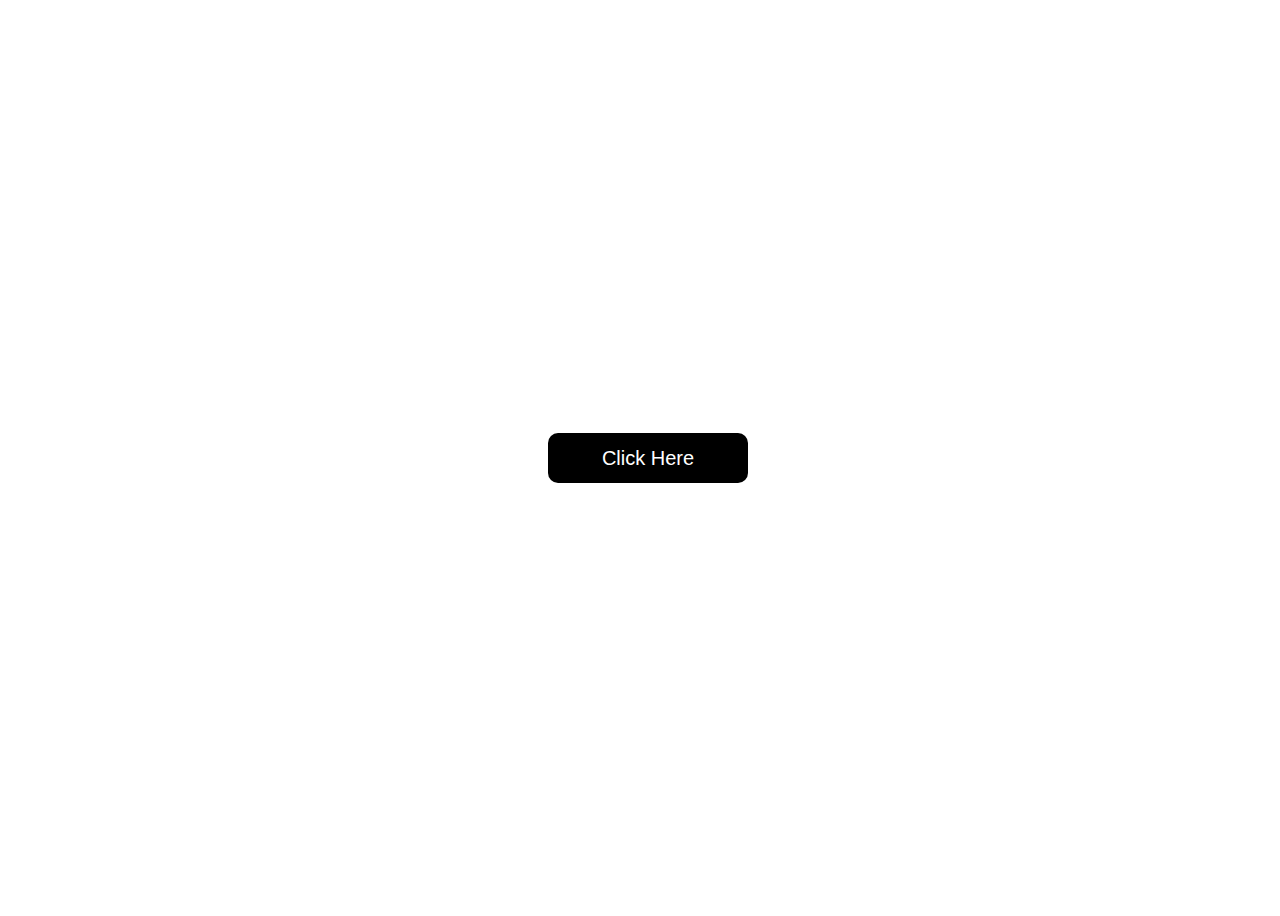
<file: learnWithSumit/Debounce-Job-interview-questions/index.html>
<!DOCTYPE html>
<html lang="en">
<head>
    <meta charset="UTF-8" />
    <meta http-equiv="X-UA-Compatible" content="IE=edge" />
    <meta name="viewport" content="width=device-width, initial-scale=1.0" />
    <title>Debouncing Tutorial by Learn with Sumit - LWS</title>
    <link rel="stylesheet" href="./style.css" />
</head>
<body>
<div class="container">
    <button id="button">Click Here</button>
</div>

<script src="./script.js"></script>
</body>
</html>
</file>
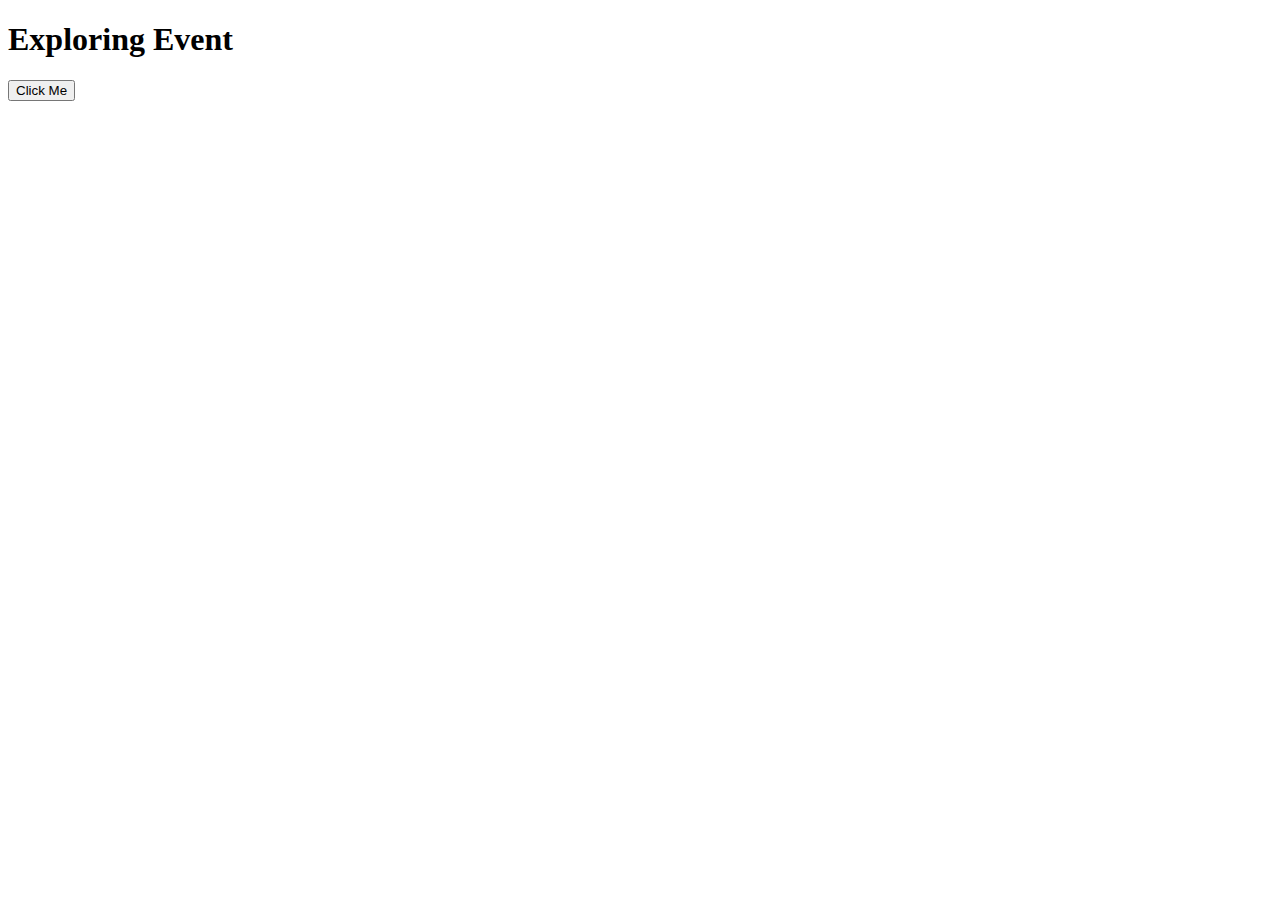
<file: programming_hero/module-18/index.html>
<!DOCTYPE html>
<html lang="en">
<head>
    <meta charset="UTF-8">
    <meta http-equiv="X-UA-Compatible" content="IE=edge">
    <meta name="viewport" content="width=device-width, initial-scale=1.0">
    <title>Event Handelar</title>
</head>
<body>
    <h1>Exploring Event</h1>
    <button onclick="handleClick()">Click Me</button>
    <script>
        function handleClick(){
            console.log('Click me');
        }
    </script>
</body>
</html>
</file>
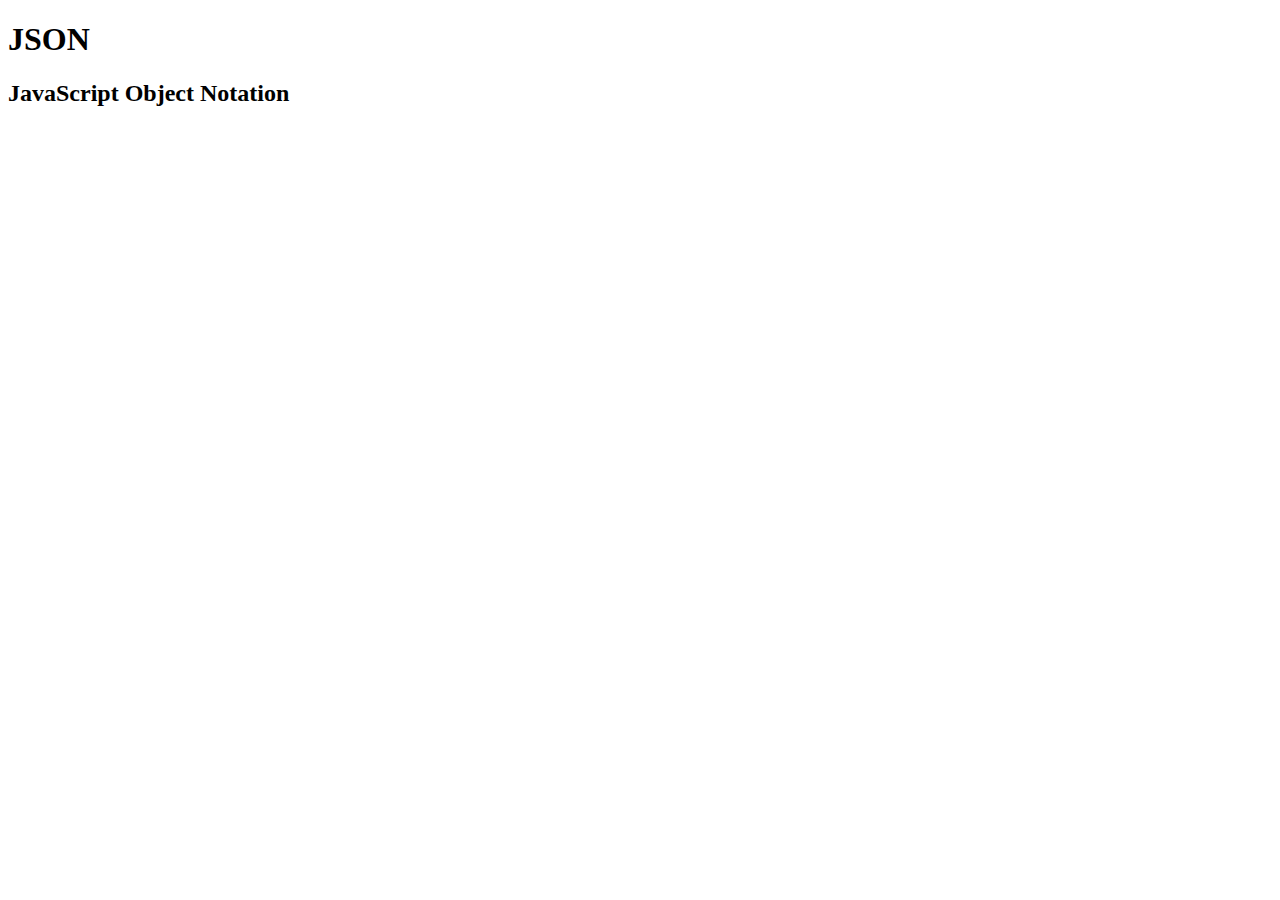
<file: programming_hero/module-24/api/index.html>
<!DOCTYPE html>
<html lang="en">

<head>
    <meta charset="UTF-8">
    <meta http-equiv="X-UA-Compatible" content="IE=edge">
    <meta name="viewport" content="width=device-width, initial-scale=1.0">
    <title>Document</title>
</head>

<body>
    <h1>JSON</h1>
    <h2>JavaScript Object Notation</h2>
    <ul id="users-container">

    </ul>
    <script>
        fetch('https://jsonplaceholder.typicode.com/users')
        .then(response => response.json())
        .then(json => dispalyUser(json))
        .catch(error=>console.log(error))

        function dispalyUser(users){
            const userNames=users.map(user=>user.username);
            const ul = document.getElementById("users-container");
            for (let i = 0; i < userNames.length; i++) {
                const user = userNames[i];
                const li=document.createElement('li');
                li.innerText=user;
                ul.appendChild(li);
            }

        }
    </script>
</body>

</html>
</file>
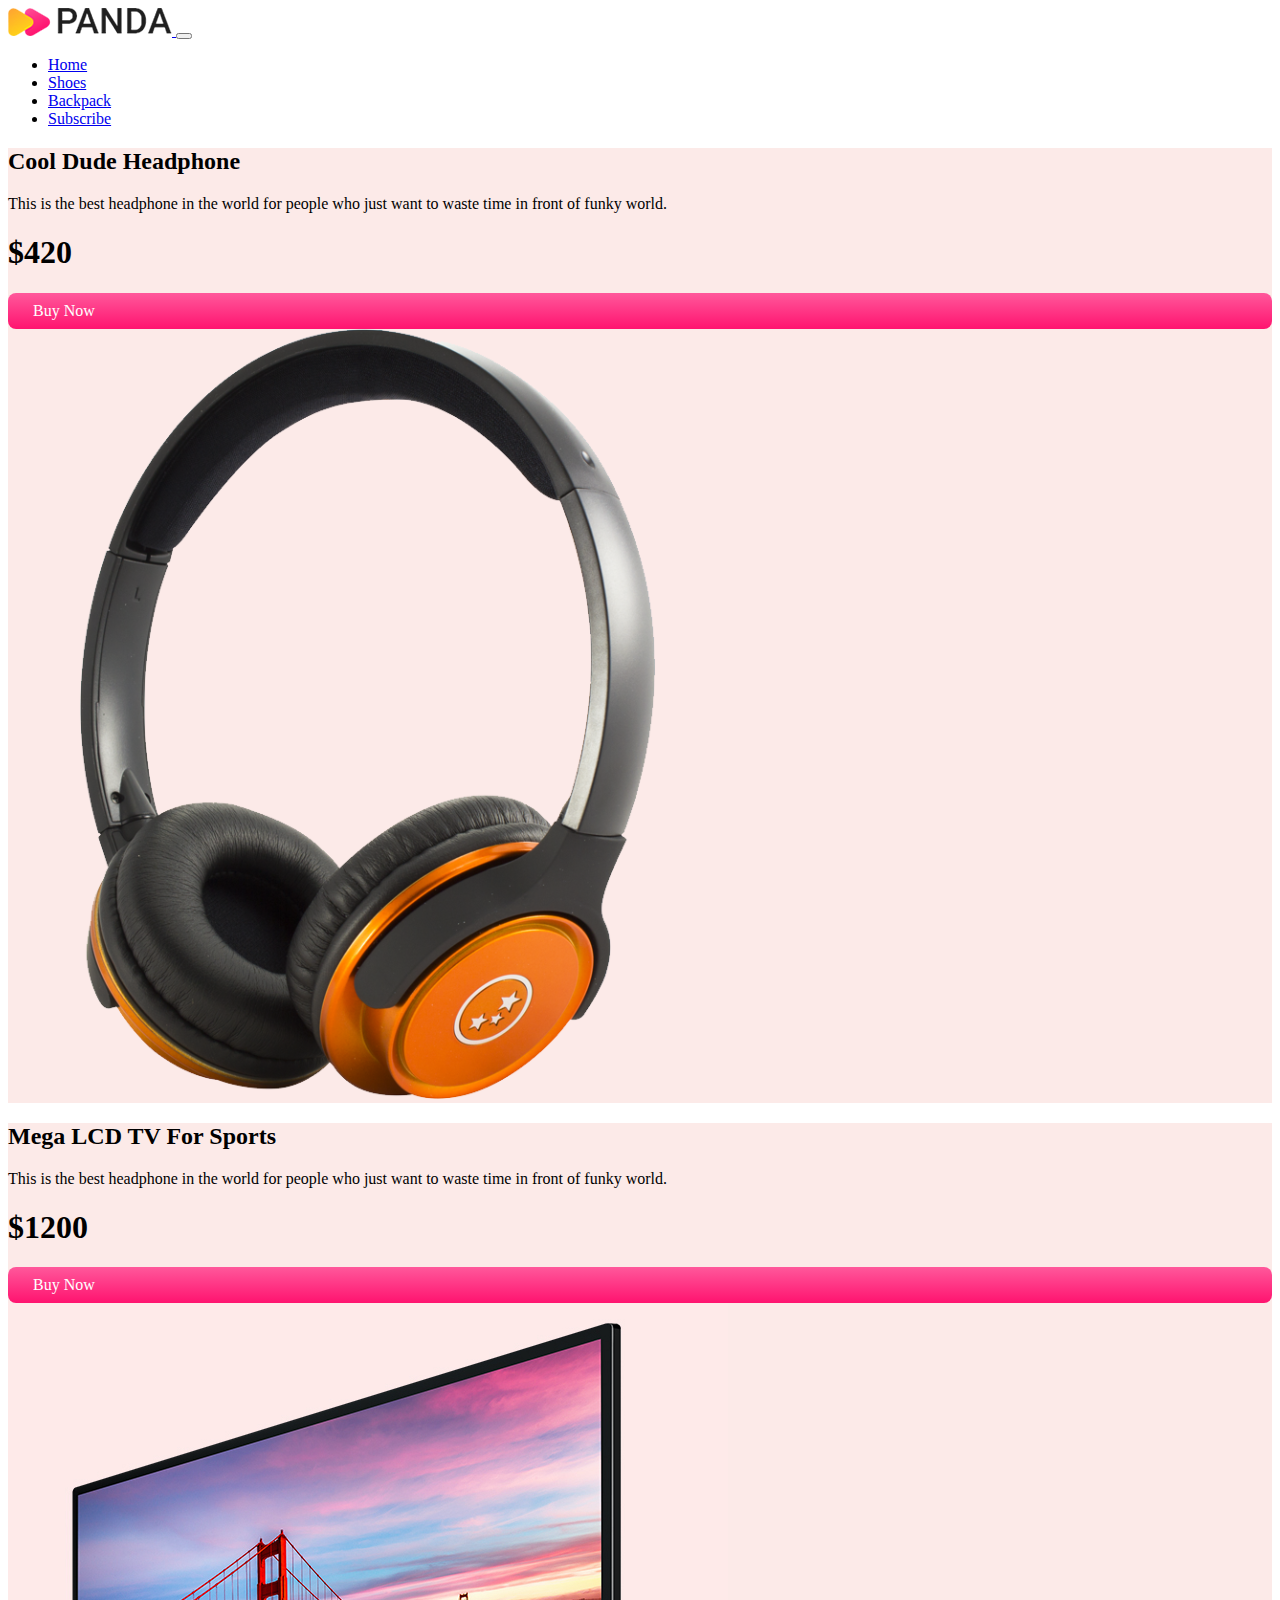
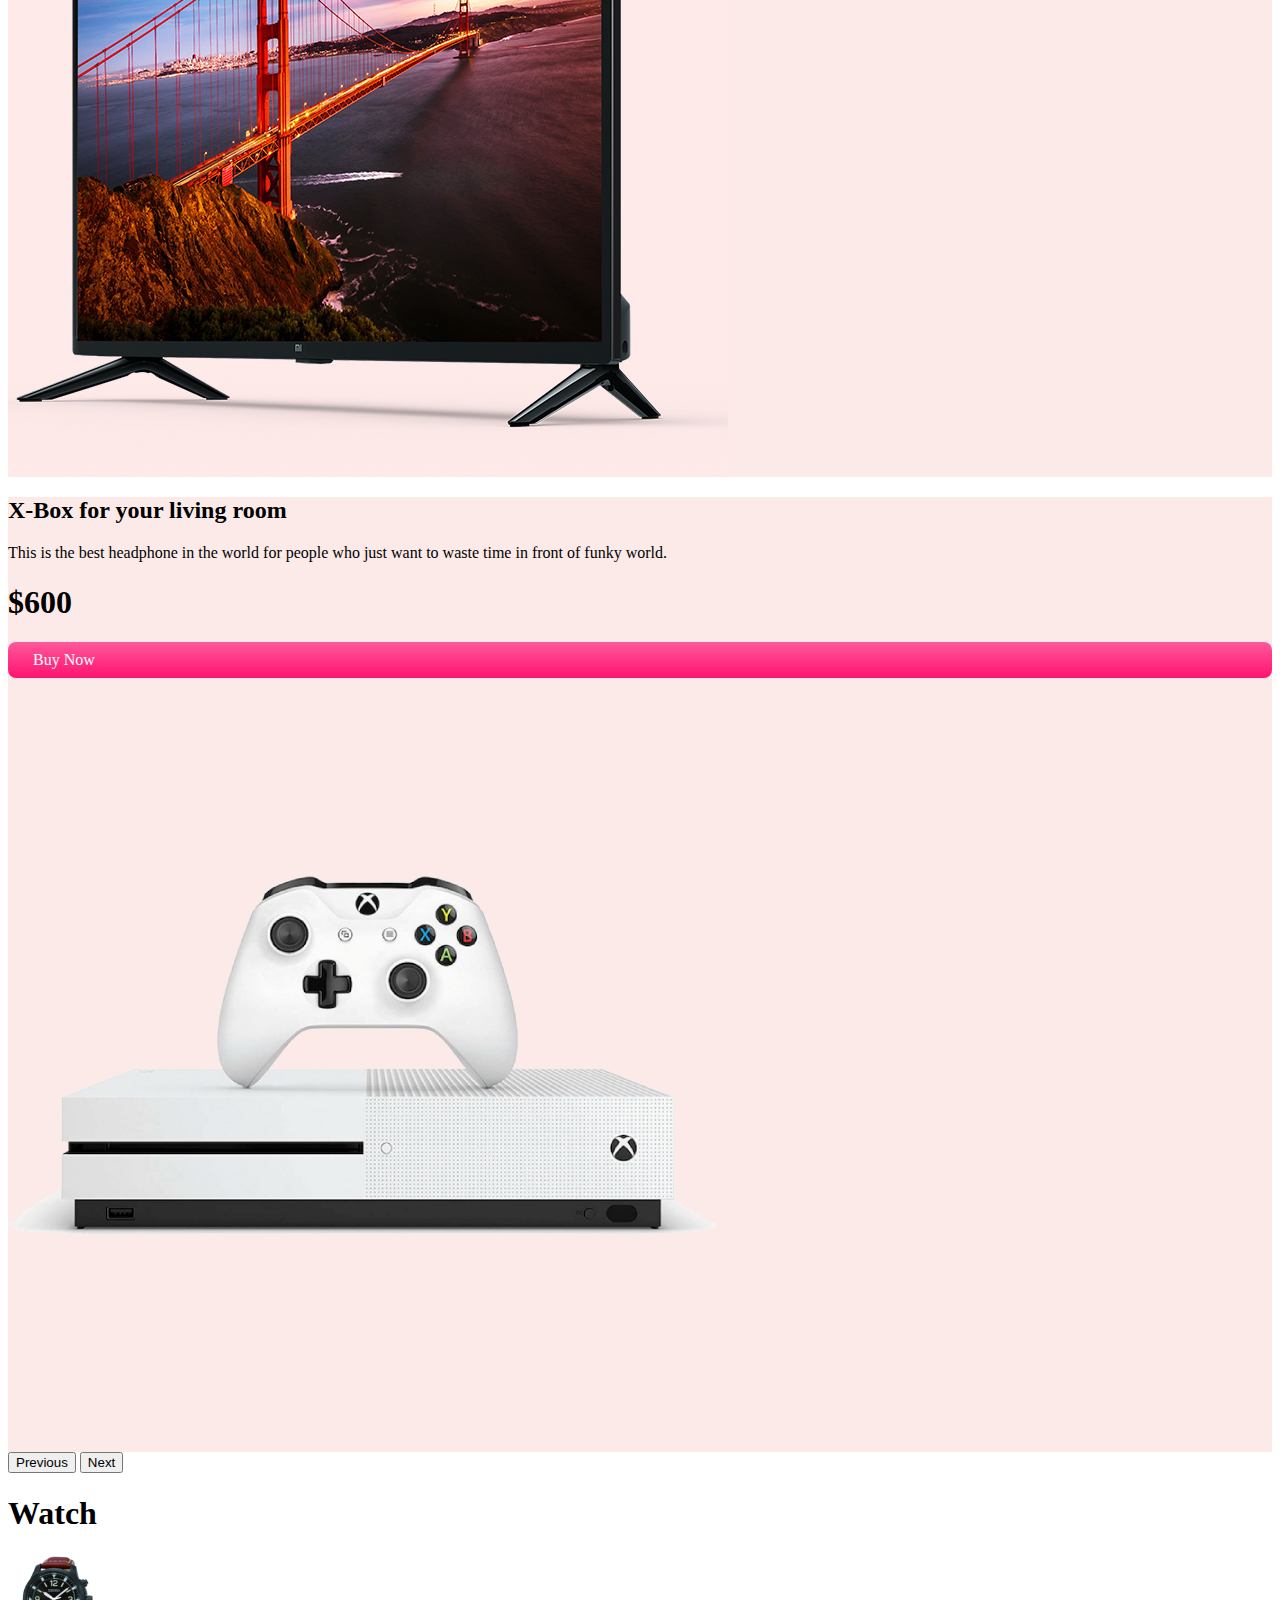
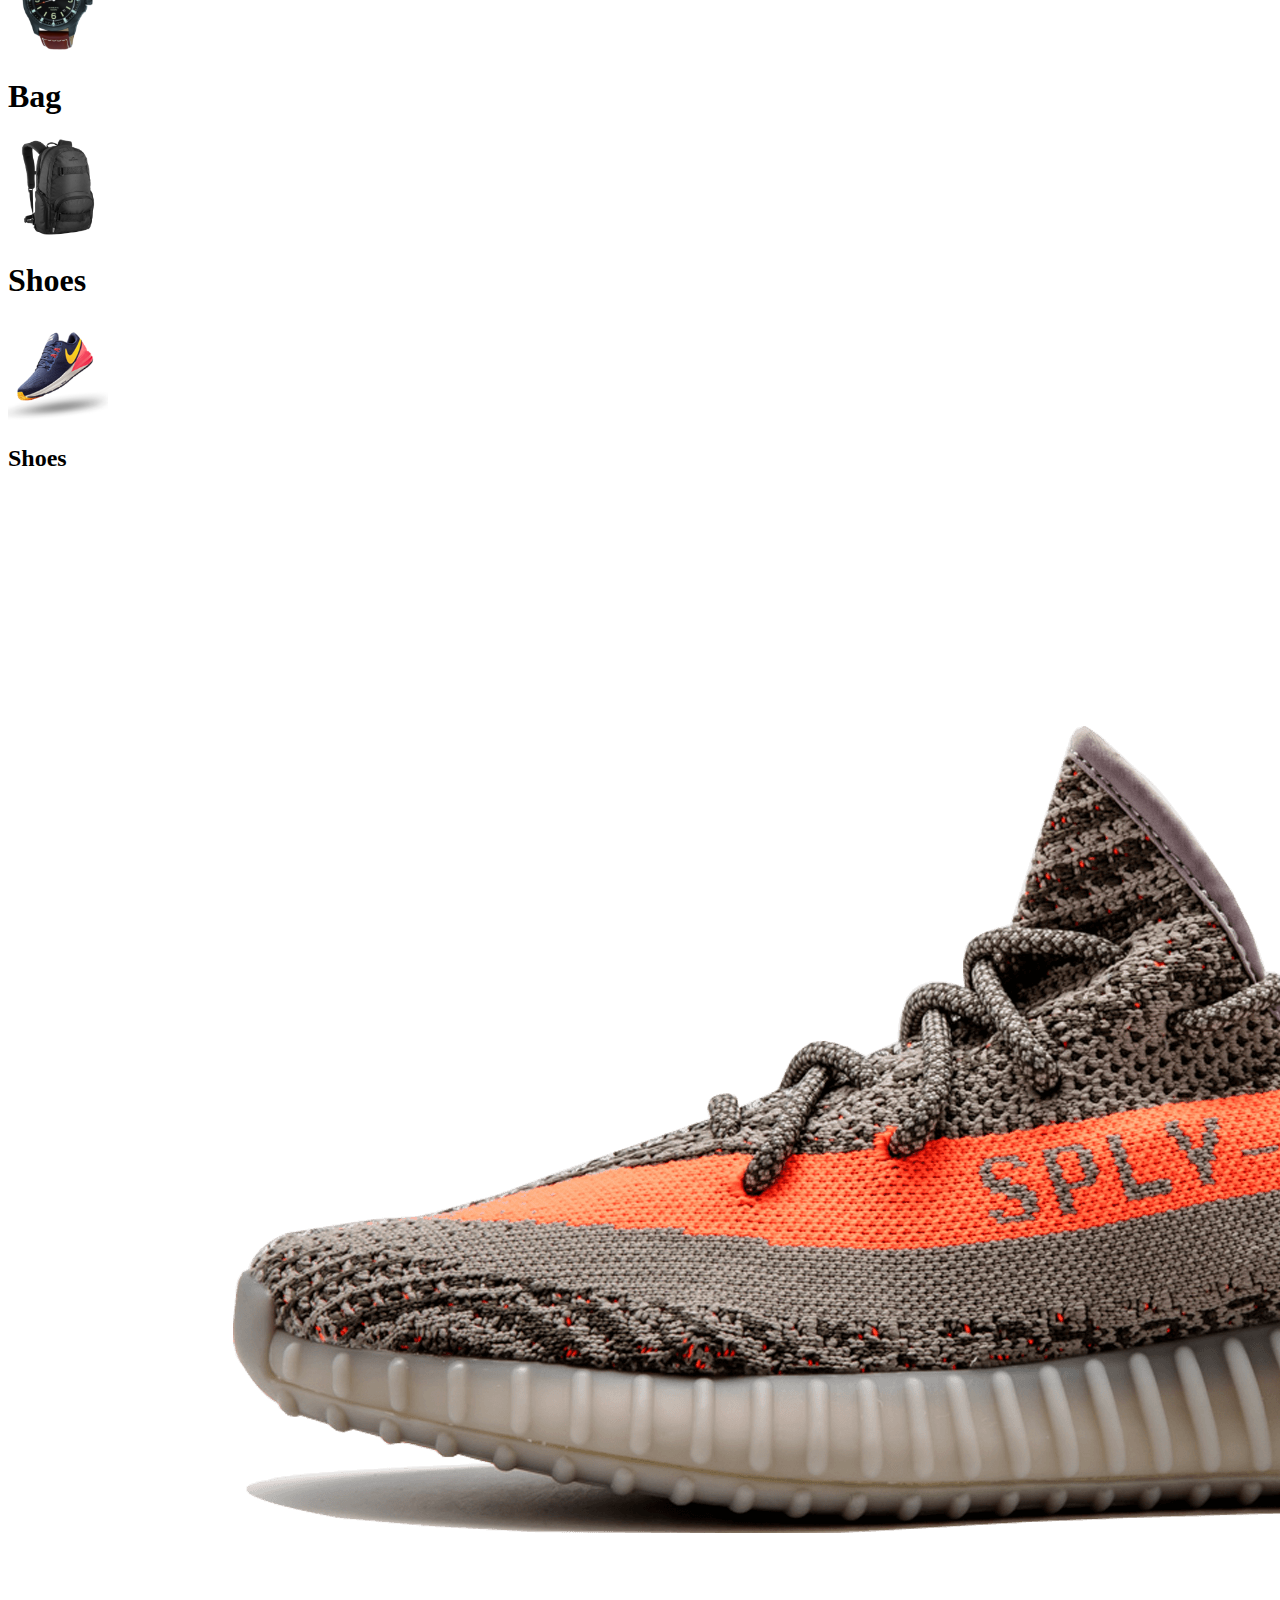
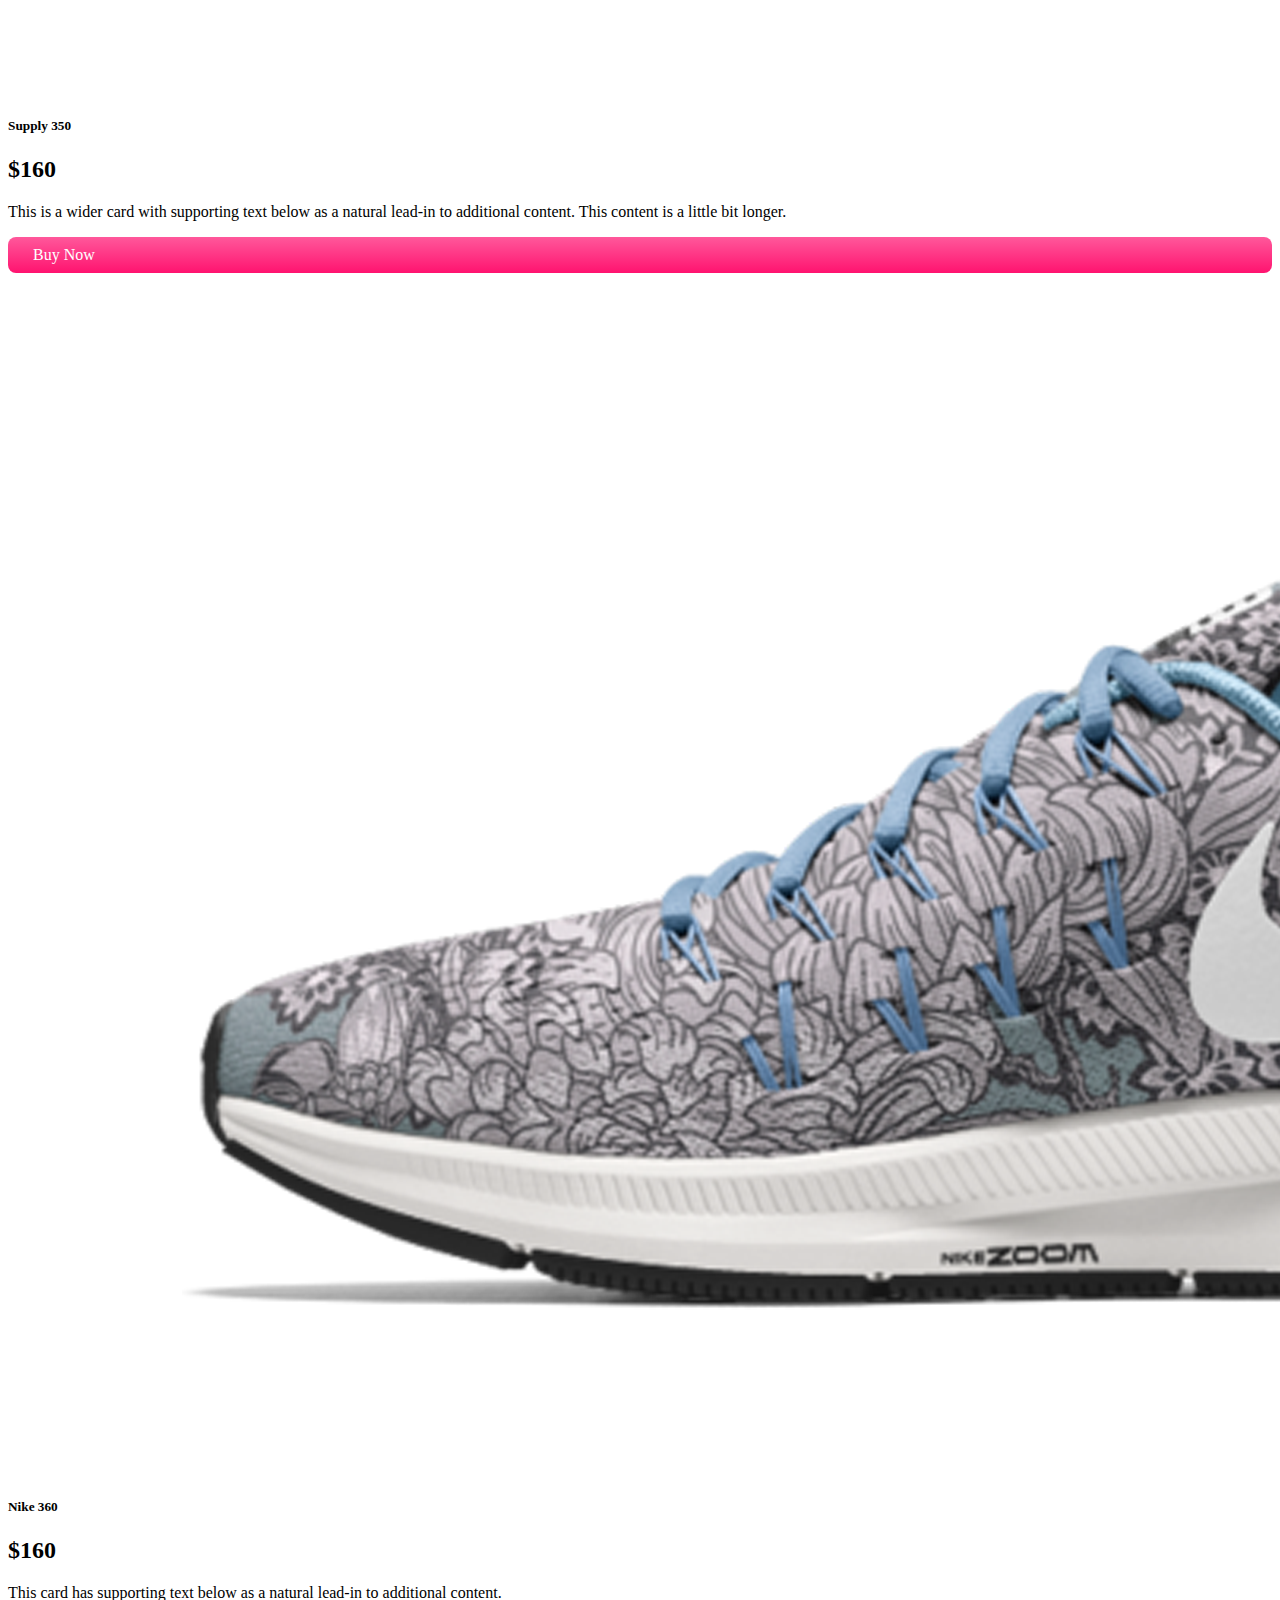
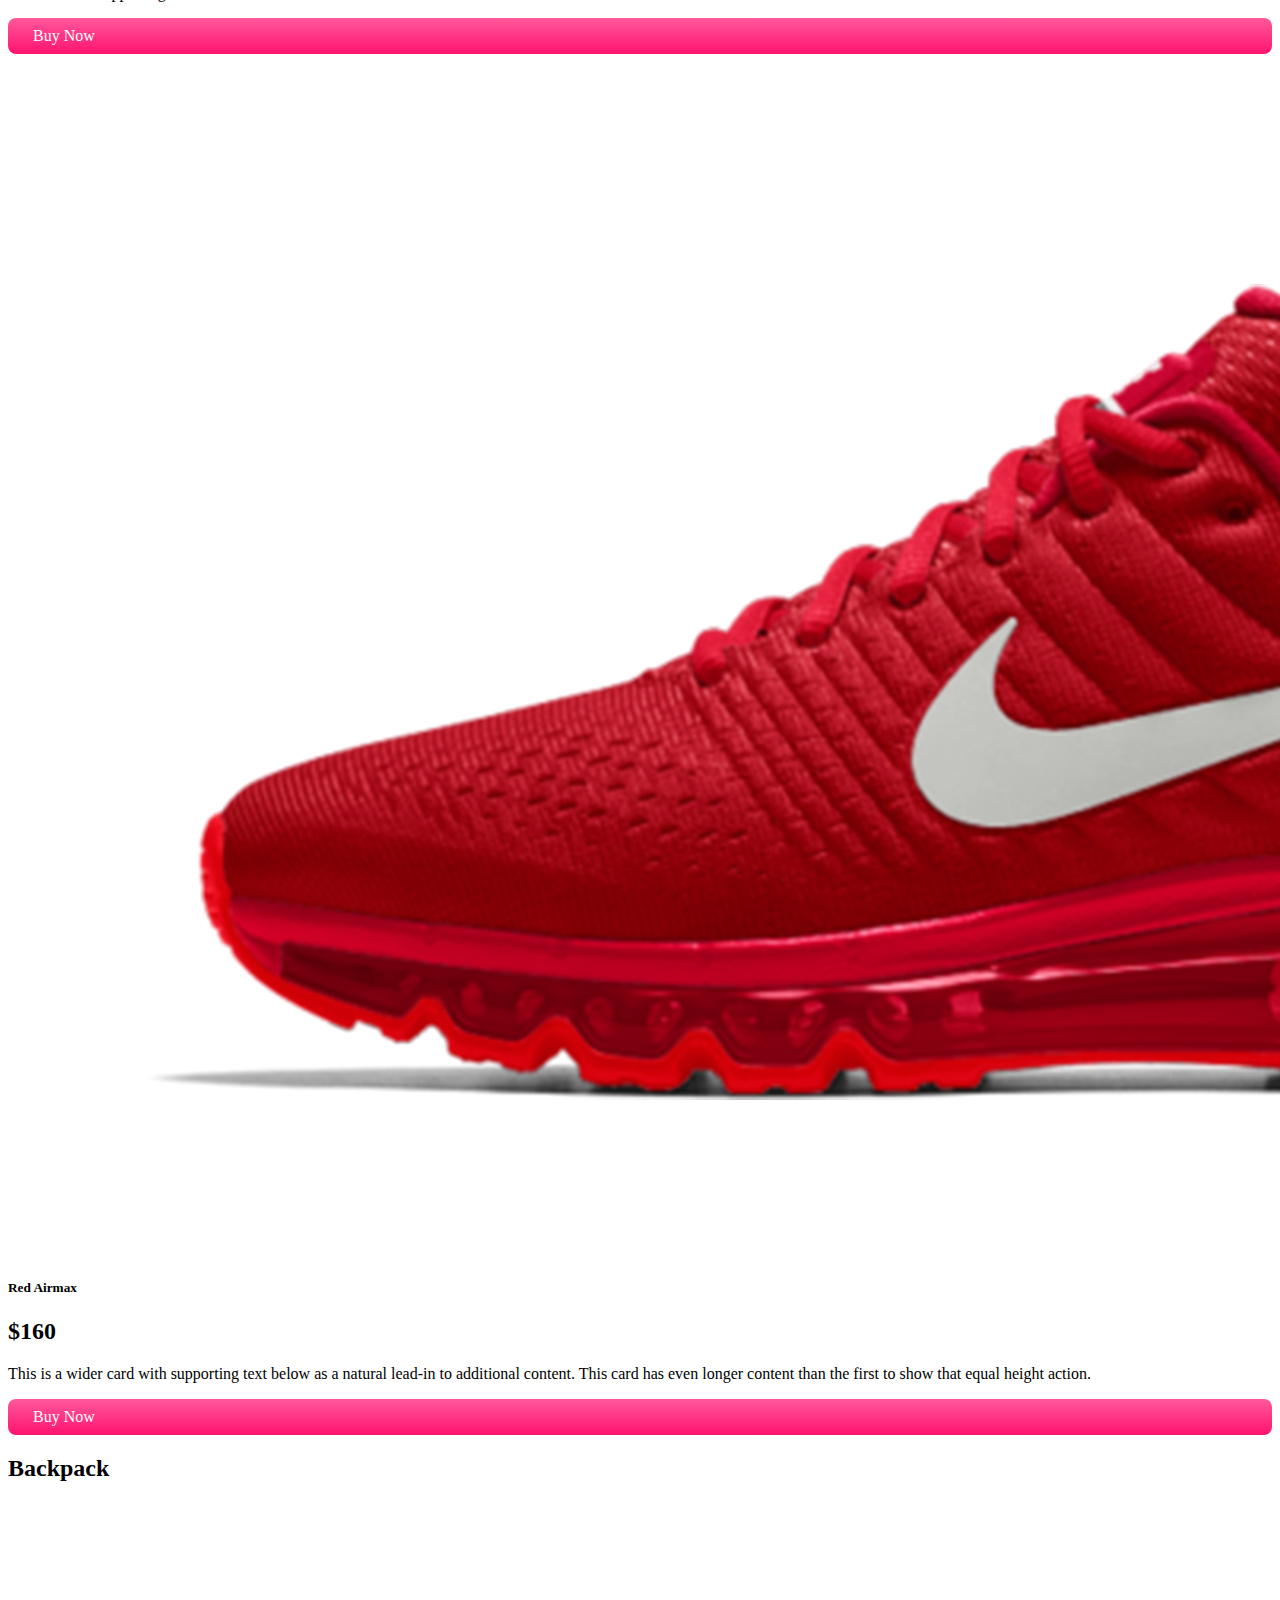
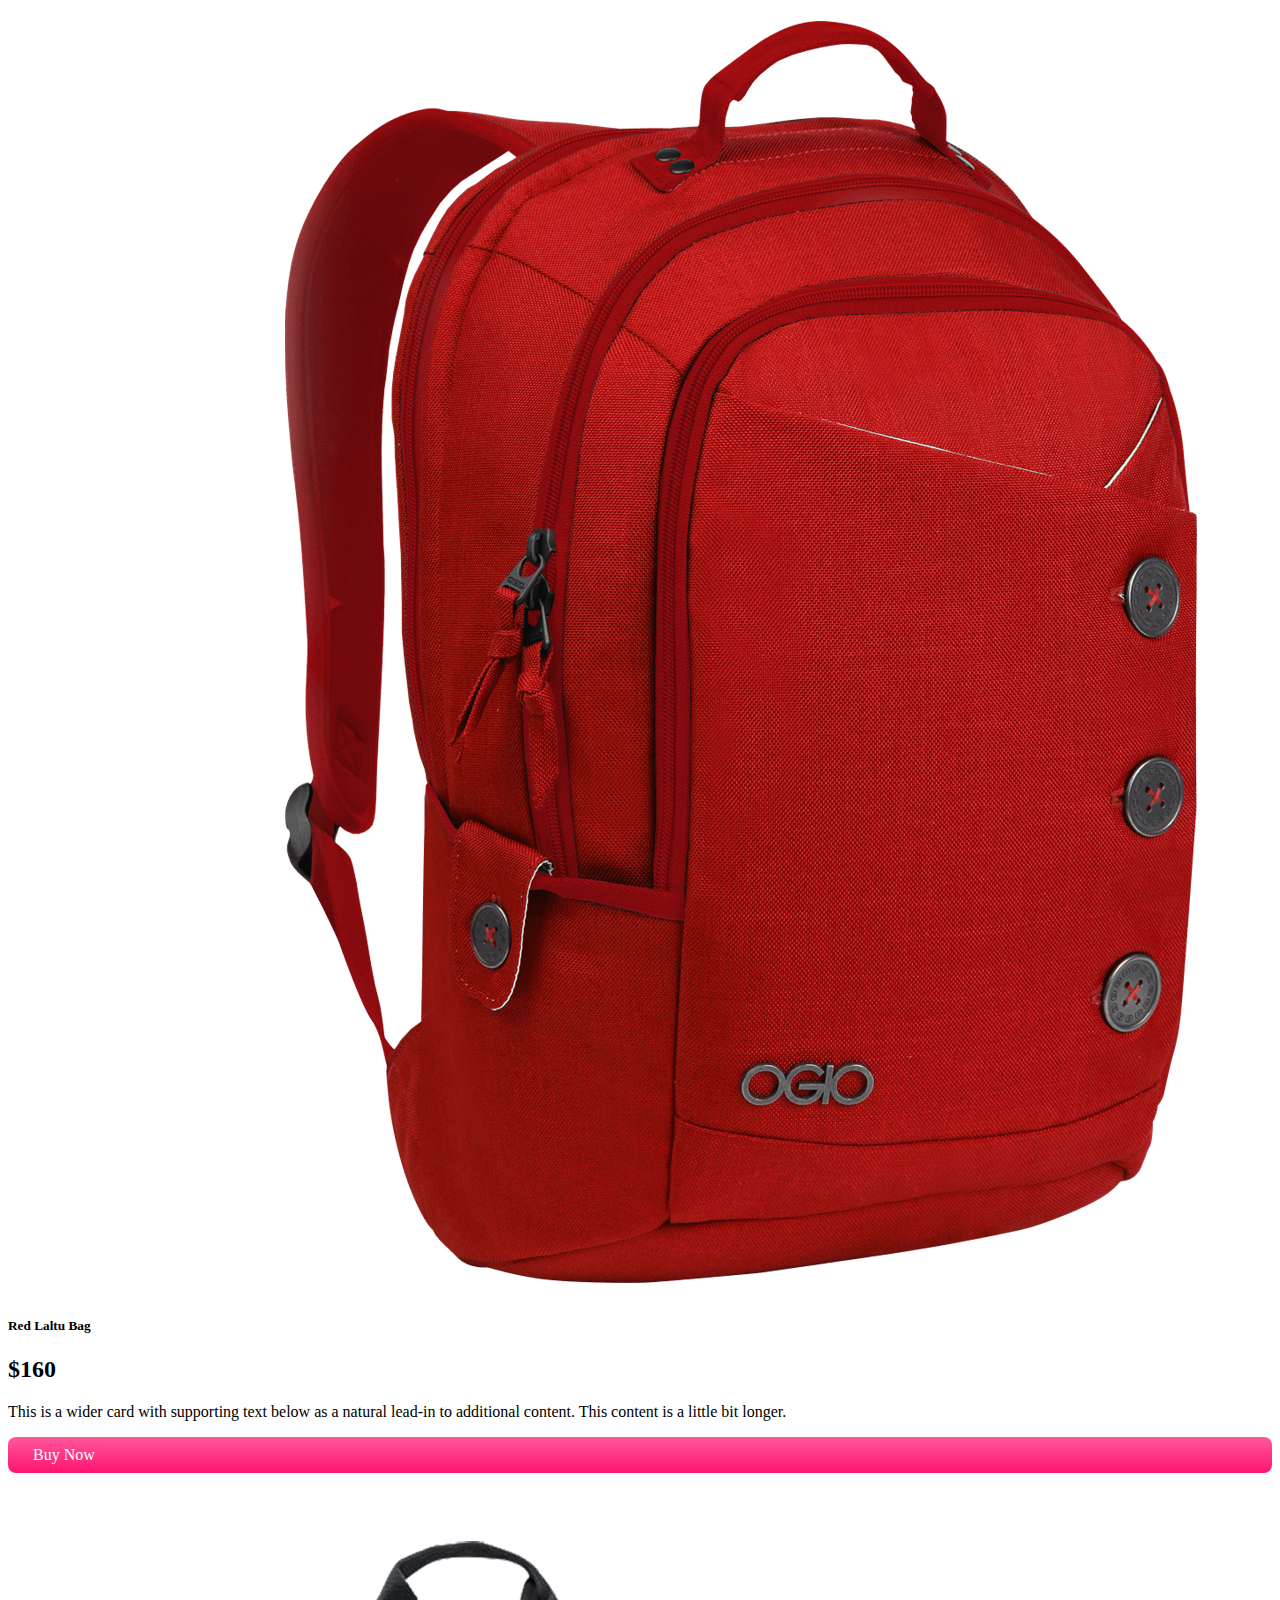
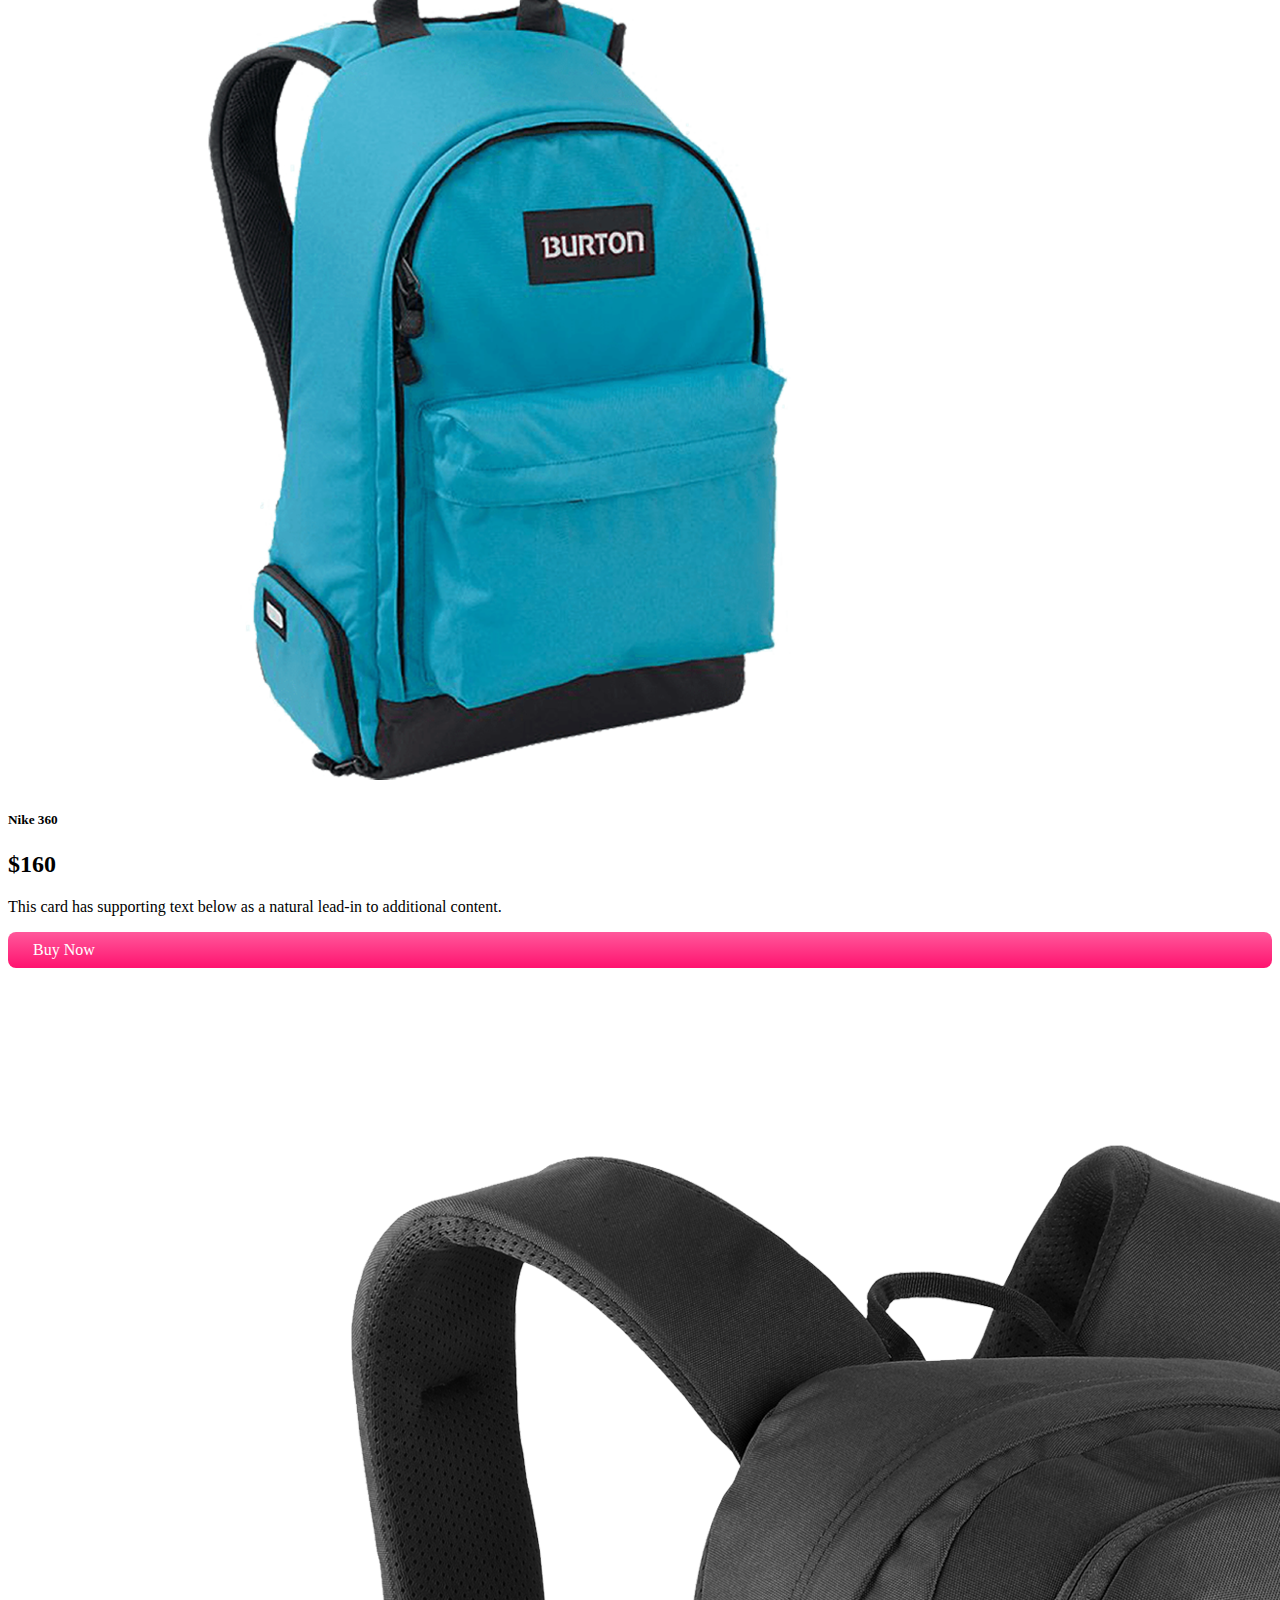
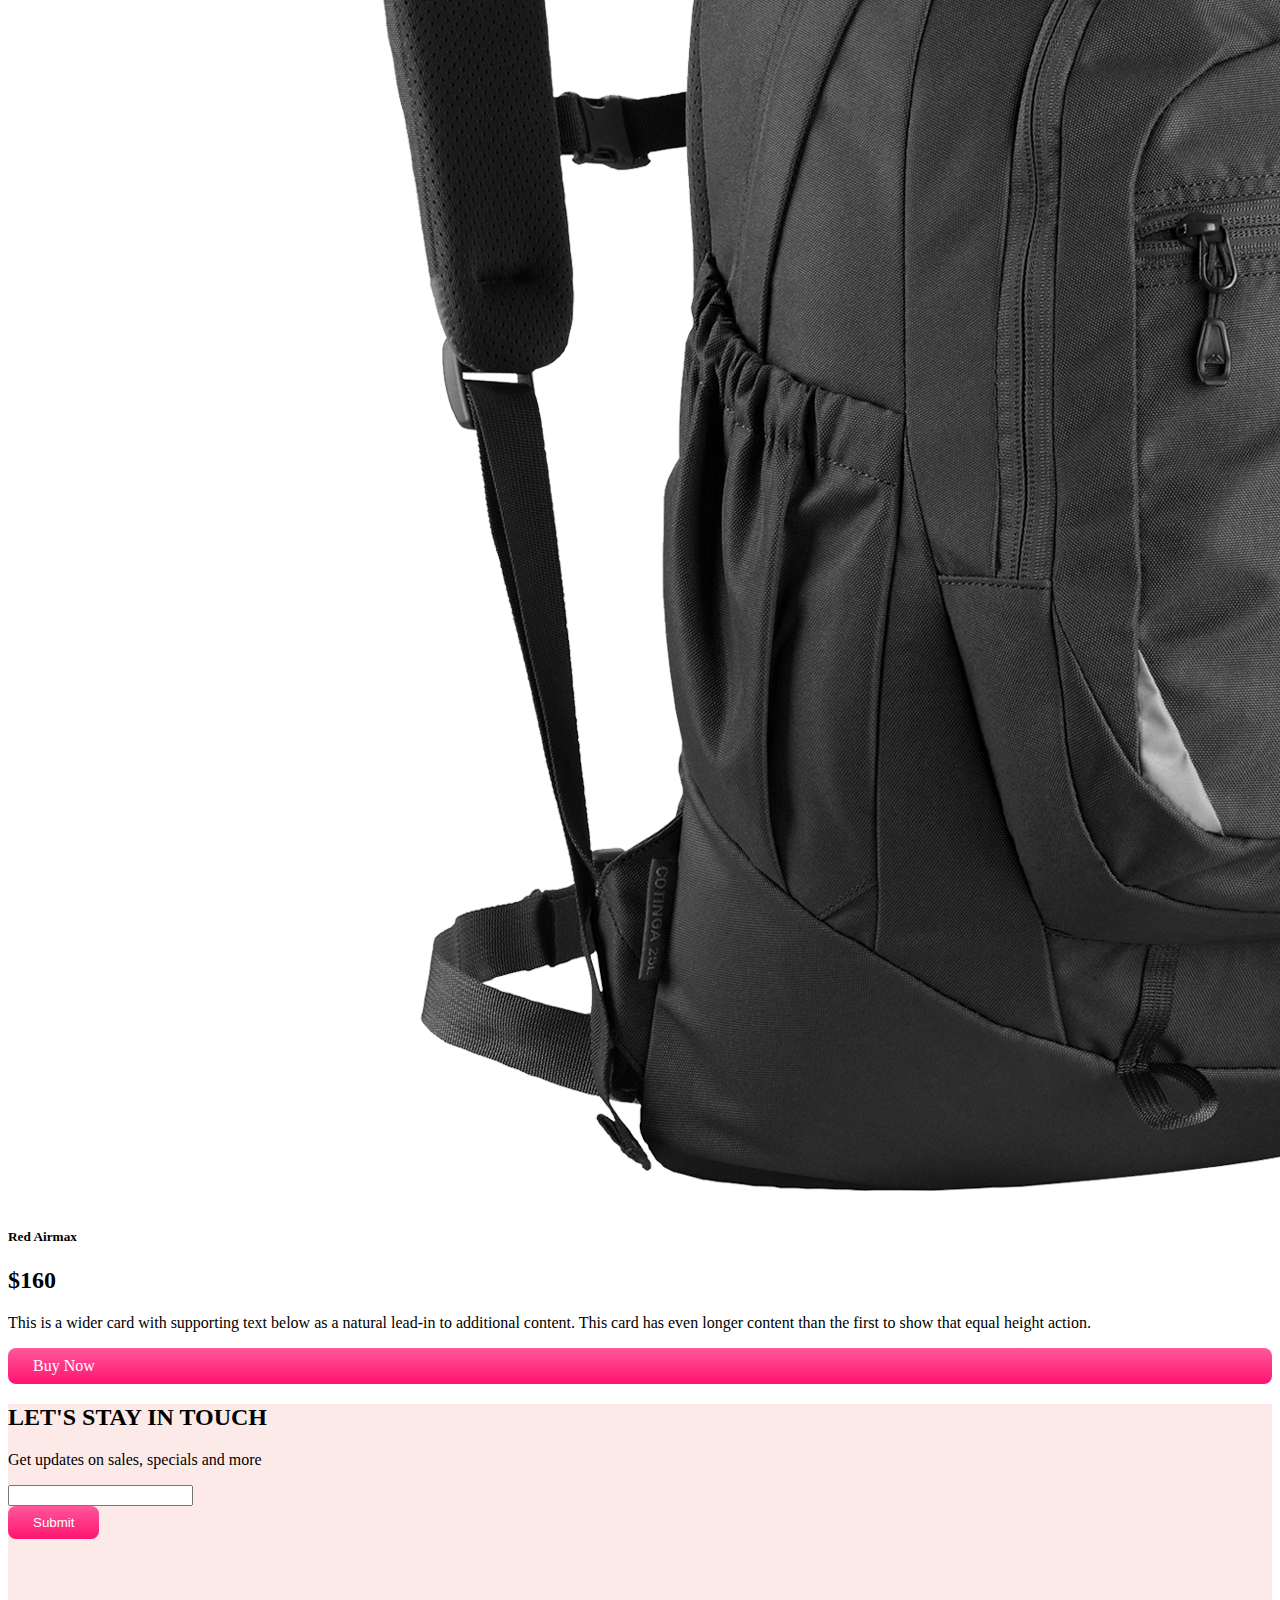
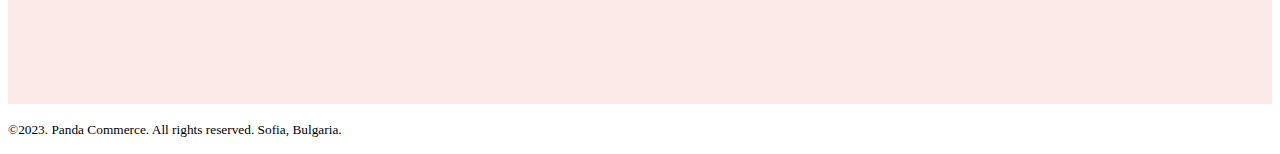
<file: programming_hero/module-31/panda-commerce-bootstrap-main/index.html>
<!doctype html>
<html lang="en">

<head>
    <meta charset="utf-8">
    <meta name="viewport" content="width=device-width, initial-scale=1">
    <title>Panda Commerce</title>
    <link href="https://cdn.jsdelivr.net/npm/bootstrap@5.2.0/dist/css/bootstrap.min.css" rel="stylesheet"
        integrity="sha384-gH2yIJqKdNHPEq0n4Mqa/HGKIhSkIHeL5AyhkYV8i59U5AR6csBvApHHNl/vI1Bx" crossorigin="anonymous">
    <!-- custom css -->
    <link rel="stylesheet" href="css/styles.css">
</head>

<body>
    <header class="container">
        <nav class="navbar navbar-expand-lg fixed-top bg-light">
            <div class="container">
                <a class="navbar-brand" href="#">
                    <img src="images/logo.png" alt="">
                </a>
                <button class="navbar-toggler" type="button" data-bs-toggle="collapse"
                    data-bs-target="#navbarSupportedContent" aria-controls="navbarSupportedContent"
                    aria-expanded="false" aria-label="Toggle navigation">
                    <span class="navbar-toggler-icon"></span>
                </button>
                <div class="collapse navbar-collapse" id="navbarSupportedContent">
                    <ul class="navbar-nav me-auto mb-2 mb-lg-0">
                        <li class="nav-item">
                            <a class="nav-link active" aria-current="page" href="#">Home</a>
                        </li>
                        <li class="nav-item">
                            <a class="nav-link" href="#shoes">Shoes</a>
                        </li>
                        <li class="nav-item">
                            <a class="nav-link" href="#backpack">Backpack</a>
                        </li>
                        <li class="nav-item">
                            <a class="nav-link" href="#subscribe">Subscribe</a>
                        </li>

                    </ul>

                </div>
            </div>
        </nav>
        <!-- slider start -->
        <section class="mt-5">
            <div id="carouselExampleControls" class="carousel slide" data-bs-ride="carousel">
                <div class="carousel-inner">
                    <div class="carousel-item active border rounded panda-bg-info p-5">
                        <div class="row">
                            <div class="col-lg-7 d-flex align-items-center">
                                <div>
                                    <h2>Cool Dude Headphone</h2>
                                    <p>This is the best headphone in the world for people who just want to waste time in
                                        front of funky world.</p>
                                    <h1>$420</h1>
                                    <div class="btn panda-btn-buy-now">Buy Now</div>
                                </div>
                            </div>
                            <div class="col-lg-5">
                                <img src="images/banner-images/headphone.png" class="d-block w-100" alt="...">
                            </div>
                        </div>
                    </div>
                    <div class="carousel-item active border rounded panda-bg-info p-5">
                        <div class="row">
                            <div class="col-lg-7 d-flex align-items-center">
                                <div>
                                    <h2>Mega LCD TV For Sports</h2>
                                    <p>This is the best headphone in the world for people who just want to waste time in
                                        front of funky world.</p>
                                    <h1>$1200</h1>
                                    <div class="btn panda-btn-buy-now">Buy Now</div>
                                </div>
                            </div>
                            <div class="col-lg-5">
                                <img src="images/banner-images/tv.png" class="d-block w-100" alt="...">
                            </div>
                        </div>
                    </div>
                    <div class="carousel-item active border rounded panda-bg-info p-5">
                        <div class="row">
                            <div class="col-lg-7 d-flex align-items-center">
                                <div>
                                    <h2>X-Box for your living room</h2>
                                    <p>This is the best headphone in the world for people who just want to waste time in
                                        front of funky world.</p>
                                    <h1>$600</h1>
                                    <div class="btn panda-btn-buy-now">Buy Now</div>
                                </div>
                            </div>
                            <div class="col-lg-5">
                                <img src="images/banner-images/xbox.png" class="d-block w-100" alt="...">
                            </div>
                        </div>
                    </div>

                </div>
                <button class="carousel-control-prev" type="button" data-bs-target="#carouselExampleControls"
                    data-bs-slide="prev">
                    <span class="carousel-control-prev-icon" aria-hidden="true"></span>
                    <span class="visually-hidden">Previous</span>
                </button>
                <button class="carousel-control-next" type="button" data-bs-target="#carouselExampleControls"
                    data-bs-slide="next">
                    <span class="carousel-control-next-icon" aria-hidden="true"></span>
                    <span class="visually-hidden">Next</span>
                </button>
            </div>
        </section>
        <!-- slider end -->
    </header>
    <main>
        <!-- categories start -->
        <section>
            <div class="container text-center my-5">
                <div class="row g-4 categories">
                    <!-- single category -->
                    <div class="col-lg-4 col-md-6 col-sm-12">
                        <div class="p-3 border bg-warning rounded-3 d-flex align-items-center justify-content-around">
                            <h1 class="text-white">Watch</h1>
                            <img src="images/categories/watch.png" alt="">
                        </div>
                    </div>
                    <!-- single category -->
                    <div class="col-lg-4 col-md-6 col-sm-12">
                        <div class="p-3 border bg-success rounded-3 d-flex align-items-center justify-content-around">
                            <h1 class="text-white">Bag</h1>
                            <img src="images/categories/bag.png" alt="">
                        </div>
                    </div>
                    <!-- single category -->
                    <div class="col-lg-4 col-md-6 col-sm-12">
                        <div class="p-3 border bg-primary rounded-3 d-flex align-items-center justify-content-around">
                            <h1 class="text-white">Shoes</h1>
                            <img src="images/categories/shoes.png" alt="">
                        </div>
                    </div>

                </div>
            </div>
        </section>
        <!-- categories end -->
        <!-- shoes section start -->
        <section class="container my-5" id="shoes">
            <h2>Shoes</h2>
            <div class="row row-cols-1 row-cols-md-2 row-cols-lg-3 g-4">
                <div class="col">
                    <div class="card border border-0 shadow-lg h-100">
                        <img src="images/shoes/shoe-1.png" class="card-img-top" alt="...">
                        <div class="card-body">
                            <h5 class="card-title">Supply 350</h5>
                            <h2>$160</h2>
                            <p class="card-text">This is a wider card with supporting text below as a natural lead-in to
                                additional content. This content is a little bit longer.</p>
                        </div>
                        <div class="m-3">
                            <div class="btn panda-btn-buy-now">Buy Now</div>
                        </div>
                    </div>
                </div>
                <div class="col">
                    <div class="card border border-0 shadow-lg h-100">
                        <img src="images/shoes/shoe-2.png" class="card-img-top" alt="...">
                        <div class="card-body">
                            <h5 class="card-title">Nike 360</h5>
                            <h2>$160</h2>
                            <p class="card-text">This card has supporting text below as a natural lead-in to additional
                                content.</p>
                        </div>
                        <div class="m-3">
                            <div class="btn panda-btn-buy-now">Buy Now</div>
                        </div>
                    </div>
                </div>
                <div class="col">
                    <div class="card border border-0 shadow-lg h-100">
                        <img src="images/shoes/shoe-3.png" class="card-img-top" alt="...">
                        <div class="card-body">
                            <h5 class="card-title">Red Airmax</h5>
                            <h2>$160</h2>
                            <p class="card-text">This is a wider card with supporting text below as a natural lead-in to
                                additional content. This card has even longer content than the first to show that equal
                                height action.</p>
                        </div>
                        <div class="m-3">
                            <div class="btn panda-btn-buy-now">Buy Now</div>
                        </div>
                    </div>
                </div>
            </div>
        </section>
        <!-- shoes section end -->
        <!-- Backpack Section Start -->
        <section class="container my-5" id="backpack">
            <h2>Backpack</h2>
            <div class="row row-cols-1 row-cols-md-2 row-cols-lg-3 g-4">
                <div class="col">
                    <div class="card border border-0 shadow-lg h-100">
                        <img src="images/bags/bag-1.png" class="card-img-top" alt="...">
                        <div class="card-body">
                            <h5 class="card-title">Red Laltu Bag</h5>
                            <h2>$160</h2>
                            <p class="card-text">This is a wider card with supporting text below as a natural lead-in to
                                additional content. This content is a little bit longer.</p>
                        </div>
                        <div class="m-3">
                            <div class="btn panda-btn-buy-now">Buy Now</div>
                        </div>
                    </div>
                </div>
                <div class="col">
                    <div class="card border border-0 shadow-lg h-100">
                        <img src="images/bags/bag-2.png" class="card-img-top" alt="...">
                        <div class="card-body">
                            <h5 class="card-title">Nike 360</h5>
                            <h2>$160</h2>
                            <p class="card-text">This card has supporting text below as a natural lead-in to additional
                                content.</p>
                        </div>
                        <div class="m-3">
                            <div class="btn panda-btn-buy-now">Buy Now</div>
                        </div>
                    </div>
                </div>
                <div class="col">
                    <div class="card border border-0 shadow-lg h-100">
                        <img src="images/bags/bag-3.png" class="card-img-top" alt="...">
                        <div class="card-body">
                            <h5 class="card-title">Red Airmax</h5>
                            <h2>$160</h2>
                            <p class="card-text">This is a wider card with supporting text below as a natural lead-in to
                                additional content. This card has even longer content than the first to show that equal
                                height action.</p>
                        </div>
                        <div class="m-3">
                            <div class="btn panda-btn-buy-now">Buy Now</div>
                        </div>
                    </div>
                </div>
            </div>
        </section>
        <!-- Backpack Section End -->
        <!-- Subscribe start -->
        <section style="height: 300px;" class="container rounded-3 d-flex justify-content-center align-items-center panda-bg-info" id="subscribe">
            <div>
                <h2>LET'S STAY IN TOUCH</h2>
                <p>Get updates on sales, specials and more</p>
                <form>
                    <div class="mb-1">
                        <input type="email" class="form-control" id="exampleInputEmail1" aria-describedby="emailHelp">
                    </div>
                    <button type="submit" class="btn panda-btn-buy-now">Submit</button>
                </form>
            </div>
        </section>
    </main>
    <footer class="mt-5 text-center">
        <p><small>©2023. Panda Commerce. All rights reserved. Sofia, Bulgaria.</small></p>
    </footer>
    <script src="https://cdn.jsdelivr.net/npm/bootstrap@5.2.0/dist/js/bootstrap.bundle.min.js"
        integrity="sha384-A3rJD856KowSb7dwlZdYEkO39Gagi7vIsF0jrRAoQmDKKtQBHUuLZ9AsSv4jD4Xa"
        crossorigin="anonymous"></script>
</body>

</html>
</file>
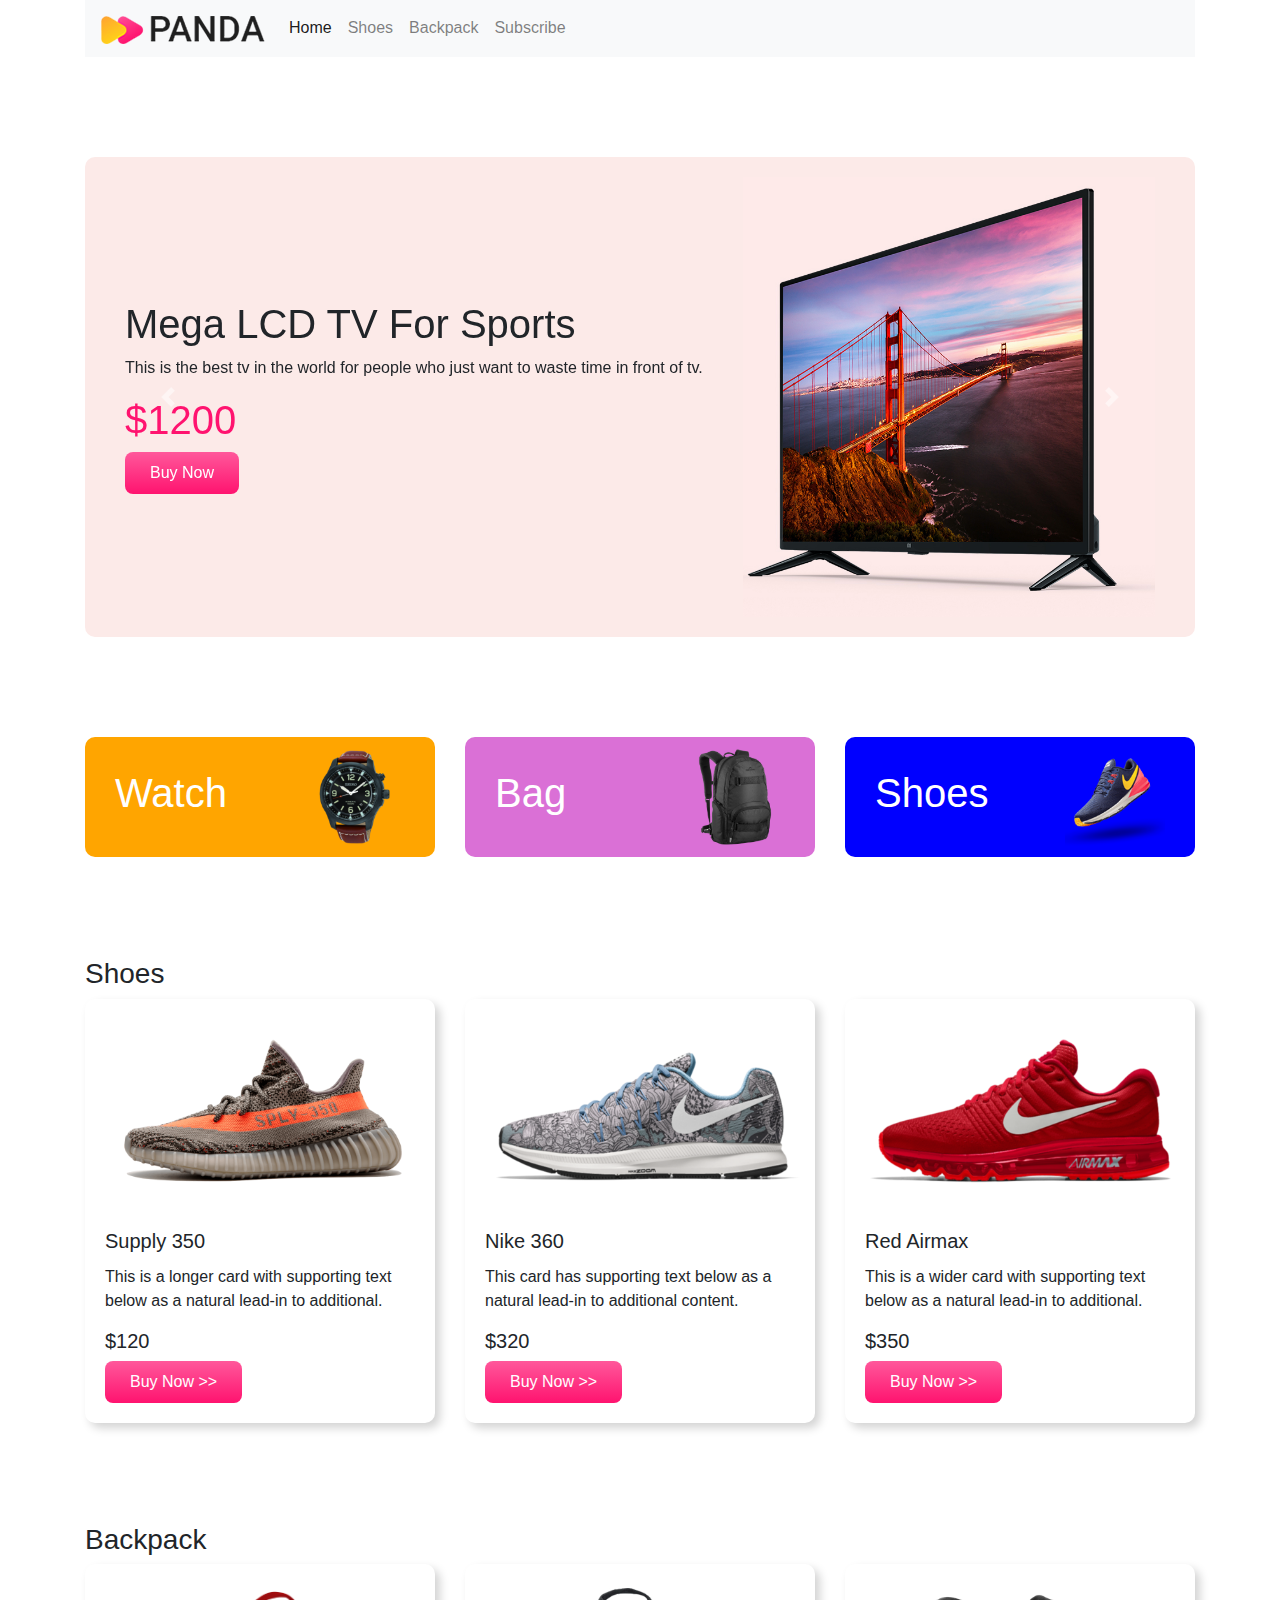
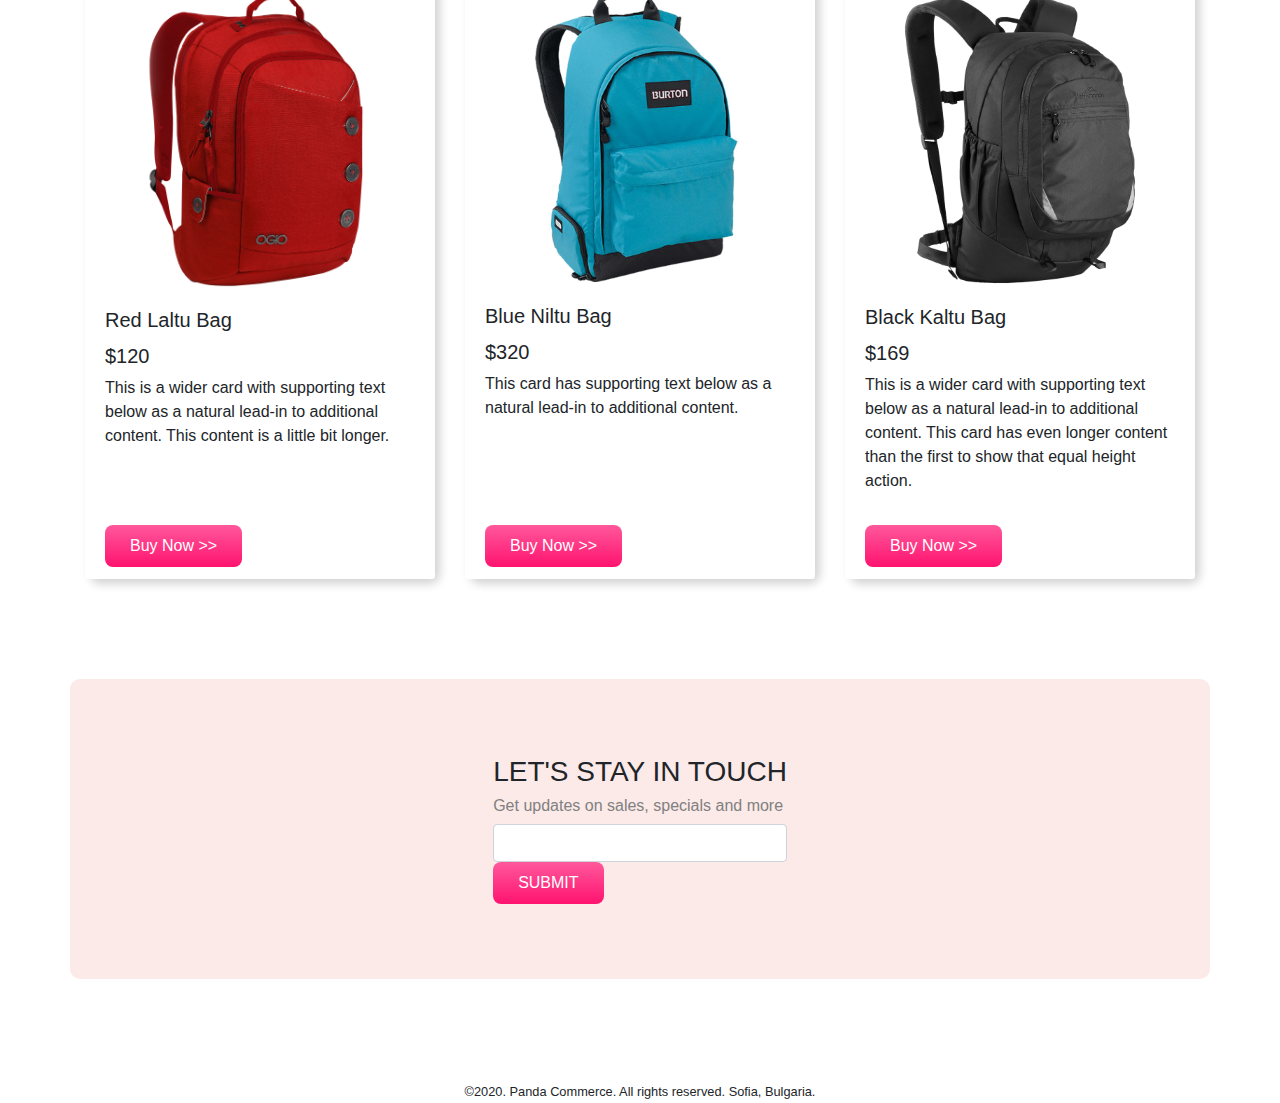
<file: programming_hero/module-31/panda-commerce-master/index.html>
<!DOCTYPE html>
<html lang="en">
<head>
    <meta charset="UTF-8">
    <meta name="viewport" content="width=device-width, initial-scale=1.0">
    <meta http-equiv="X-UA-Compatible" content="ie=edge">
    <title>Panda Commerce</title>
    <link rel="stylesheet" href="https://stackpath.bootstrapcdn.com/bootstrap/4.4.1/css/bootstrap.min.css" integrity="sha384-Vkoo8x4CGsO3+Hhxv8T/Q5PaXtkKtu6ug5TOeNV6gBiFeWPGFN9MuhOf23Q9Ifjh" crossorigin="anonymous">
    <link rel="stylesheet" href="style.css">
</head>
<body>
    <div class="container">
        <nav class="navbar navbar-expand-lg navbar-light bg-light">
            <a class="navbar-brand" href="#">
                <img src="images/logo.png" alt="">
            </a>
            <button class="navbar-toggler" type="button" data-toggle="collapse" data-target="#navbarNav" aria-controls="navbarNav" aria-expanded="false" aria-label="Toggle navigation">
              <span class="navbar-toggler-icon"></span>
            </button>
            <div class="collapse navbar-collapse" id="navbarNav">
              <ul class="navbar-nav">
                <li class="nav-item active">
                  <a class="nav-link" href="#">Home <span class="sr-only">(current)</span></a>
                </li>
                <li class="nav-item">
                  <a class="nav-link" href="#shoes">Shoes</a>
                </li>
                <li class="nav-item">
                  <a class="nav-link" href="#backpack">Backpack</a>
                </li>
                <li class="nav-item">
                  <a class="nav-link" href="#subscribe">Subscribe</a>
                </li>
              </ul>
            </div>
          </nav>
    </div>
    <div class="container">
        <div id="carouselExampleControls" class="carousel slide orange-bg" data-ride="carousel">
            <div class="carousel-inner">
              <div class="carousel-item active">
                <div class="row align-items-center">
                    <div class="col-md-7">
                        <h1>Mega LCD TV For Sports</h1>
                        <p>This is the best tv in the world for people who just want to waste time in front of tv.</p>
                        <h1 class="price">$1200</h1>
                        <button class="buy-now-button">Buy Now</button>
                    </div>
                    <div class="col-md-5">
                        <img src="images/banner-images/tv.png" class="d-block w-100" alt="...">
                    </div>
                </div>
              </div>
              <div class="carousel-item">
                  <div class="row  align-items-center">
                      <div class="col-md-7">
                        <h1>Cool Dude Headphone</h1>
                        <p>This is the best headphone in the world for people who just want to waste time in front of funky world.</p>
                        <h1 class="price">$420</h1>
                        <button class="buy-now-button">Buy Now</button>
                      </div>
                      <div class="col-md-5">
                        <img src="images/banner-images/headphone.png" class="d-block w-100" alt="...">
                      </div>
                  </div>
              </div>
              <div class="carousel-item">
                  <div class="row align-items-center">
                      <div class="col-md-7">
                        <h1>X-Box for your living room</h1>
                        <p>This is the best x-box in the world for people who just want to waste time in front of fake sports.</p>
                        <h1 class="price">$600</h1>
                        <button class="buy-now-button">Buy Now</button>
                      </div>
                      <div class="col-md-5">
                        <img src="images/banner-images/xbox.png" class="d-block w-100" alt="...">
                      </div>
                  </div>
              </div>
            </div>
            <a class="carousel-control-prev" href="#carouselExampleControls" role="button" data-slide="prev">
              <span class="carousel-control-prev-icon" aria-hidden="true"></span>
              <span class="sr-only">Previous</span>
            </a>
            <a class="carousel-control-next" href="#carouselExampleControls" role="button" data-slide="next">
              <span class="carousel-control-next-icon" aria-hidden="true"></span>
              <span class="sr-only">Next</span>
            </a>
          </div>
    </div>
    
    <div class="container categories">
      <div class="row">
        <div class="col-md-4">
          <div class="d-flex justify-content-between align-items-center cat1">
            <h1>Watch</h1>
            <img src="images/categories/watch.png" alt="">
          </div>
        </div>
        <div class="col-md-4">
          <div class="d-flex justify-content-between align-items-center cat2">
            <h1>Bag</h1>
            <img src="images/categories/bag.png" alt="">
          </div>
        </div>
        <div class="col-md-4">
          <div class="d-flex justify-content-between align-items-center cat3">
            <h1>Shoes</h1>
            <img src="images/categories/shoes.png" alt="">
          </div>
        </div>
      </div>
    </div>

    <div class="container shoes" id="shoes">
      <h3>Shoes</h3>
      <div class="card-deck">
        <div class="card">
          <img src="images/shoes/shoe-1.png" class="card-img-top" alt="...">
          <div class="card-body">
            <h5 class="card-title">Supply 350</h5>
            <p class="card-text">This is a longer card with supporting text below as a natural lead-in to additional.</p>
            <h5>$120</h5>
            <button class="buy-now-button">Buy Now >></button>
          </div>
        </div>
        <div class="card">
          <img src="images/shoes/shoe-2.png" class="card-img-top" alt="...">
          <div class="card-body">
            <h5 class="card-title">Nike 360</h5>
            <p class="card-text">This card has supporting text below as a natural lead-in to additional content.</p>
            <h5>$320</h5>
            <button class="buy-now-button">Buy Now >></button>
          </div>
        </div>
        <div class="card">
          <img src="images/shoes/shoe-3.png" class="card-img-top" alt="...">
          <div class="card-body">
            <h5 class="card-title">Red Airmax</h5>
            <p class="card-text">This is a wider card with supporting text below as a natural lead-in to additional.</p>
            <h5>$350</h5>
            <button class="buy-now-button">Buy Now >></button>
          </div>
        </div>
      </div>
    </div>
    
    <div class="container" id="backpack">
      <h3>Backpack</h3>
      <div class="card-deck">
        <div class="card">
          <img src="images/bags/bag-1.png" class="card-img-top" alt="...">
          <div class="card-body">
            <h5 class="card-title">Red Laltu Bag</h5>
            <h5>$120</h5>
            <p class="card-text">This is a wider card with supporting text below as a natural lead-in to additional content. This content is a little bit longer.</p>
          </div>
          <div class="card-footer">
            <button class="buy-now-button">Buy Now >></button>
          </div>
        </div>
        <div class="card">
          <img src="images/bags/bag-2.png" class="card-img-top" alt="...">
          <div class="card-body">
            <h5 class="card-title">Blue Niltu Bag</h5>
            <h5>$320</h5>
            <p class="card-text">This card has supporting text below as a natural lead-in to additional content.</p>
          </div>
          <div class="card-footer">
            <button class="buy-now-button">Buy Now >></button>
          </div>
        </div>
        <div class="card">
          <img src="images/bags/bag-3.png" class="card-img-top" alt="...">
          <div class="card-body">
            <h5 class="card-title">Black Kaltu Bag</h5>
            <h5>$169</h5>
            <p class="card-text">This is a wider card with supporting text below as a natural lead-in to additional content. This card has even longer content than the first to show that equal height action.</p>
          </div>
          <div class="card-footer">
            <button class="buy-now-button">Buy Now >></button>
          </div>
        </div>
      </div>
    </div>
    
    <div class="container d-flex align-items-center justify-content-center orange-bg" id="subscribe">
      <div>
        <h3>LET'S STAY IN TOUCH</h3>
        <h6>Get updates on sales, specials and more</h6>
        <input class="form-control" type="text">
        <button class="buy-now-button">SUBMIT</button>
      </div>
    </div>

    <footer>
      <small> ©2020. Panda Commerce. All rights reserved. Sofia, Bulgaria. </small>
    </footer>

    <script src="https://code.jquery.com/jquery-3.4.1.slim.min.js" integrity="sha384-J6qa4849blE2+poT4WnyKhv5vZF5SrPo0iEjwBvKU7imGFAV0wwj1yYfoRSJoZ+n" crossorigin="anonymous"></script>
    <script src="https://cdn.jsdelivr.net/npm/popper.js@1.16.0/dist/umd/popper.min.js" integrity="sha384-Q6E9RHvbIyZFJoft+2mJbHaEWldlvI9IOYy5n3zV9zzTtmI3UksdQRVvoxMfooAo" crossorigin="anonymous"></script>
    <script src="https://stackpath.bootstrapcdn.com/bootstrap/4.4.1/js/bootstrap.min.js" integrity="sha384-wfSDF2E50Y2D1uUdj0O3uMBJnjuUD4Ih7YwaYd1iqfktj0Uod8GCExl3Og8ifwB6" crossorigin="anonymous"></script>
</body>
</html>
</file>
<file: learnWithSumit/Debounce-Job-interview-questions/style.css>
.container {
    width: 100vw;
    height: 100vh;
    display: flex;
    align-items: center;
    justify-content: center;
}

button {
    width: 200px;
    height: 50px;
    outline: none;
    border: 0px;
    border-radius: 10px;
    background-color: black;
    color: white;
    font-size: 20px;
}

button:active {
    transform: translateY(4px);
}
</file>
<file: programming_hero/module-31/panda-commerce-bootstrap-main/css/styles.css>
.panda-bg-info{
    background-color: #fceae8;
}
.categories img{
    width: 100px;
}
.panda-btn-buy-now{
    background-image: linear-gradient(to bottom, #FF589B 0%, #FF136F 100%);
    color: #fff;
    border: none;
    border-radius: 8px;
    padding: 9px 25px;
}
</file>
<file: programming_hero/module-31/panda-commerce-master/style.css>
.container{
    margin-bottom: 100px;
}
.orange-bg{
    background-color: #fceae8;
    border-radius: 10px;
}
.carousel-item{
    padding: 20px 40px;
}
.price{
    color: #FF136F;
}
.buy-now-button{
    background-image: linear-gradient(to bottom, #FF589B 0%, #FF136F 100%);
    color: #fff;
    border: none;
    border-radius: 8px;
    padding: 9px 25px;
    cursor: pointer;
}
.cat1, .cat2, .cat3{
    padding: 10px 30px;
    border-radius: 10px;
}
.cat1{
    background-color: orange;
}
.cat2{
    background-color: orchid;
}
.cat3{
    background-color: blue;
}
.categories h1{
    color: white;
}
.categories img{
    width: 100px;
}
.card{
    border: none;
    border-radius: 10px;
    box-shadow: 5px 5px 10px lightgray;
}
.card-footer{
    background-color: white;
    border-top: none;
}
#subscribe{
    height: 300px;
}
#subscribe h6{
    color: gray;
}
footer{
    text-align: center;
}
</file>
